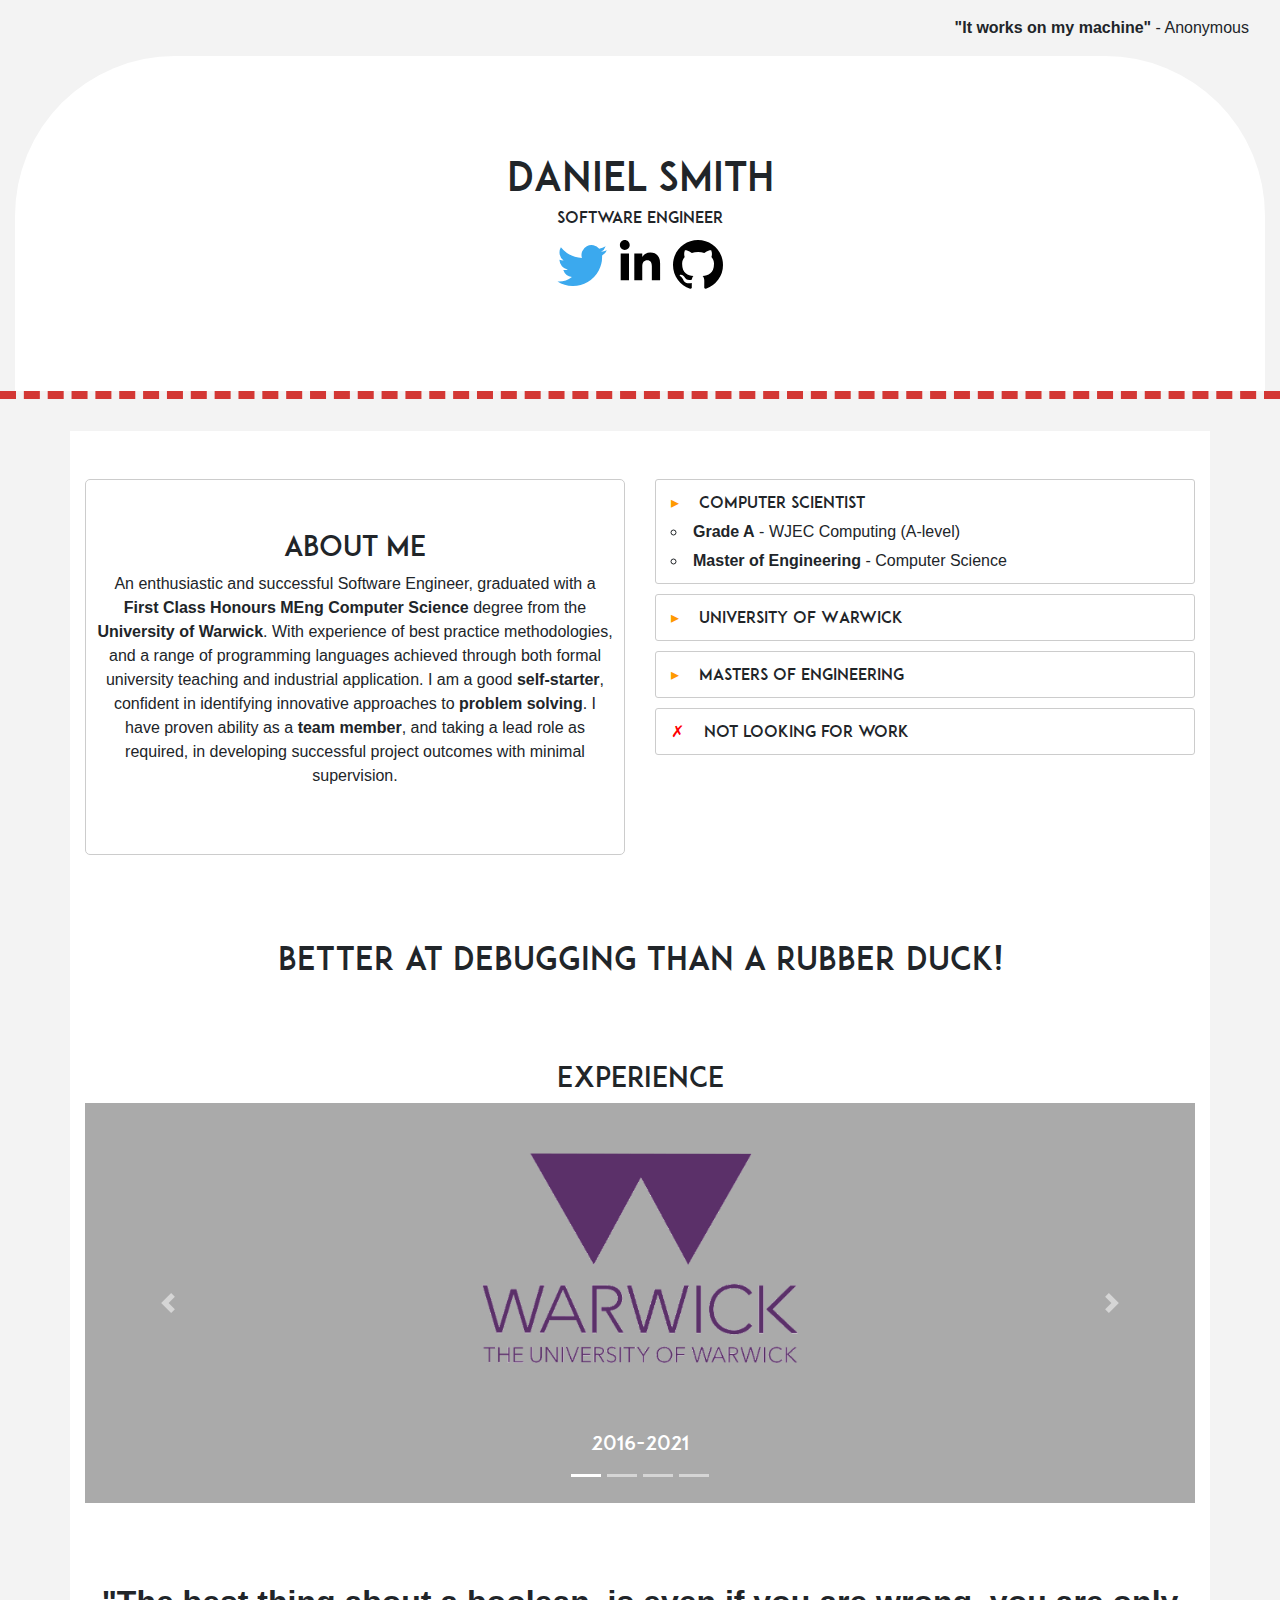
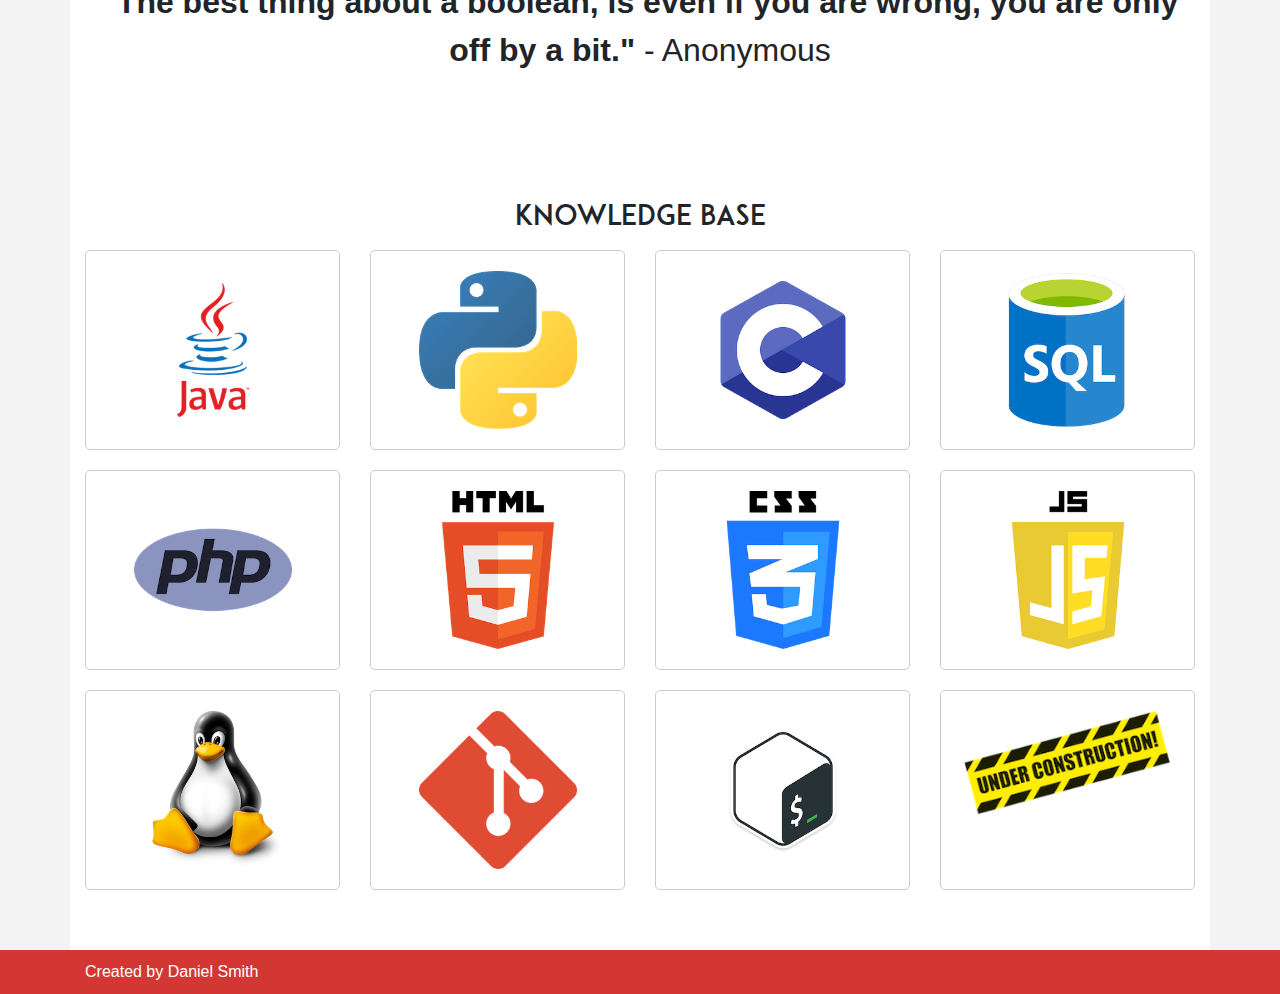
<file: index.html>
<!DOCTYPE html>
<html lang="en" dir="ltr">
    <head>
        <title>Daniel Smith | Resume</title>
        <meta charset="utf-8">
        <meta name="viewport" content="width=device-width, initial-scale=1.0">
        <meta name="keywords" content="Resume, Software Engineer, Developer, Programmer">
        <meta name="description" content="A resume website for the Software Engineer, Daniel Smith">
        <meta name="robots" content="index">
        <meta name="theme-color" content="#d33734">
        <link rel="stylesheet" href="css/bootstrap.min.css">
        <link rel="stylesheet" href="css/custom.css">
        <script type="text/javascript" src="js/jquery.min.js"></script>
        <script type="text/javascript" src="js/bootstrap.min.js"></script>
    </head>
    <body>
        <header class="container-fluid">
            <div class="row header-top">
                <div class="col-12">
                    <div class="quote">
                        <span class="text">"It works on my machine"</span>
                        <span class="author">Anonymous</span>
                    </div>
                </div>
            </div>
            <div class="header-bottom">
                <div class="row">
                    <div class="col-md-12">
                        <div class="title-container">
                            <h1>Daniel Smith</h1>
                            <h6>Software Engineer</h6>
                        </div>
                    </div>
                </div>
                <div class="row contact" id="contact">
                    <div class="col-md-12">
                        <ul>
                            <li><a href="https://twitter.com/dannydjrs" target="_blank" class="social"><img src="img/twitter-logo.svg" alt="Twitter logo"/></a></li>
                            <li><a href="https://www.linkedin.com/in/dannydjrs/" target="_blank" class="social"><img src="img/linkedin-logo.svg" alt="LinkedIn logo"/></a></li>
                            <li><a href="https://github.com/dannydjrs" target="_blank" class="social"><img src="img/mark-github.svg" alt="Github logo"/></a></li>
                        </ul>
                    </div>
                </div>
            </div>
        </header>
        <main class="container">
            <div class="row">
                <div class="col-md-6">
                    <div class="description">
                        <h3>About me</h3>
                        <p>
                            An enthusiastic and successful Software Engineer, 
                            graduated with a <b>First Class Honours MEng Computer 
                            Science</b> degree from the 
                            <b>University of Warwick</b>. With experience of best
                            practice methodologies, and a range of programming 
                            languages achieved through both formal university 
                            teaching and industrial application. 
                            I am a good <b>self-starter</b>, confident in identifying
                            innovative approaches to <b>problem solving</b>. I have 
                            proven ability as a <b>team member</b>, and taking a lead 
                            role as required, in developing successful project 
                            outcomes with minimal supervision.
                        </p>
                    </div>
                </div>
                <div class="col-md-6">
                    <ul id="adjectivesAccordian" class="adjectives accordian">
                        <li class="adjectives-item">
                            <div data-target="#adjectiveCollapse1" data-toggle="collapse" aria-expanded="true" aria-controls="adjectiveCollapse1">
                                <span class="icon orange">&#9656;</span>Computer Scientist
                            </div>
                            <div id="adjectiveCollapse1" class="collapse show" aria-labelledby="adjectiveHeading1" data-parent="#adjectivesAccordian">
                                <ul class="additional">
                                    <li class="additional-item"><b>Grade A</b> - WJEC Computing (A-level)</li>
                                    <li class="additional-item"><b>Master of Engineering</b> - Computer Science</li>
                                </ul>
                            </div>
                        </li>
                        <li class="adjectives-item">
                            <div data-target="#adjectiveCollapse2" data-toggle="collapse" aria-expanded="false" aria-controls="adjectiveCollapse2">
                                <span class="icon orange">&#9656;</span>University of Warwick
                            </div>
                            <div id="adjectiveCollapse2" class="collapse" aria-labelledby="adjectiveHeading2" data-parent="#adjectivesAccordian">
                                <ul class="additional">
                                    <li class="additional-item"><a href="https://www.timeshighereducation.com/news/ref-2014-results-table-of-excellence/2017590.article" target="_blank"><b>"University of the Year"</b> - The Times and Sunday Times Good University Guide</a></li>
                                    <li class="additional-item"><a href="https://warwick.ac.uk/fac/sci/dcs/admissions"><b>1st</b> in UK for scientific outputs</a></li>
                                    <li class="additional-item"><a href="https://www.ref.ac.uk/"><b>2nd</b> in UK for computing research</a></li>
                                    <li class="additional-item"><a href="https://www.thecompleteuniversityguide.co.uk/league-tables/rankings" target="_blank"><b>Top Ten</b> UK University</a></li>
                                </ul>
                            </div>
                        </li>
                        <li class="adjectives-item">
                            <div data-target="#adjectiveCollapse3" data-toggle="collapse" aria-expanded="false" aria-controls="adjectiveCollapse3">
                                <span class="icon orange">&#9656;</span>Masters of Engineering
                            </div>
                            <div id="adjectiveCollapse3" class="collapse" aria-labelledby="adjectiveHeading3" data-parent="#adjectivesAccordian">
                                <ul class="additional">
                                    <li class="additional-item">The highest award for undergraduate studies in engineering</li>
                                </ul>
                            </div>
                        </li>
                        <li class="adjectives-item">
                            <div><span class="icon red">&#10007;</span>Not looking for work</div>
                        </li>
                        <!-- <li class="adjectives-item">
                            <div><span class="icon green">&#10003;</span>Available for hire</div>
                        </li> -->
                    </ul>
                </div>
            </div>
            <div class="row separator">
                <div class="col-md-12">
                    <h2>Better at debugging than a rubber duck!</h2>
                </div>
            </div>
            <div class="row">
                <div class="col-md-12" style="text-align: center;">
                    <h3>Experience</h3>
                </div>
                <div class="col-md-12">
                    <div id="experienceCarousel" class="carousel slide experienceCarousel" data-ride="carousel">
                        <ol class="carousel-indicators">
                            <li data-target="#experienceCarousel" data-slide-to="0" class="active"></li>
                            <li data-target="#experienceCarousel" data-slide-to="1"></li>
                            <li data-target="#experienceCarousel" data-slide-to="2"></li>
                            <li data-target="#experienceCarousel" data-slide-to="3"></li>
                          </ol>
                        <div class="carousel-inner" style="height: 400px;">
                            <div class="carousel-item active" style="background-color: #aaaaaa;">
                                <img src="img/warwick-uni-logo.png" alt="University of Warwick logo" />
                                <div class="carousel-caption">
                                    <h5>2016-2021</h5>
                                </div>
                            </div>
                            <div class="carousel-item" style="background-color: #1d1f33;">
                                <img src="img/magic42-logo.png" alt="magic42 logo"/>
                                <div class="carousel-caption">
                                    <h5>2019-2020</h5>
                                </div>
                            </div>
                            <div class="carousel-item" style="background-color: #25384e;">
                                <img src="img/pathlake-logo.png" alt="Pathlake logo" />
                                <div class="carousel-caption">
                                    <h5>2020-2021</h5>
                                </div>
                            </div>
                            <div class="carousel-item" style="background-color: #1B2A3C;">
                                <img src="img/4cstrategies-logo.svg" alt="4CStrategies logo" />
                                <div class="carousel-caption">
                                    <h5>2021-Present</h5>
                                </div>
                            </div>
                        </div>
                        <a class="carousel-control-prev" href="#experienceCarousel" role="button" data-slide="prev">
                            <span class="carousel-control-prev-icon" aria-hidden="true"></span>
                            <span class="sr-only">Previous</span>
                        </a>
                        <a class="carousel-control-next" href="#experienceCarousel" role="button" data-slide="next">
                            <span class="carousel-control-next-icon" aria-hidden="true"></span>
                            <span class="sr-only">Next</span>
                        </a>
                    </div>
                </div>
            </div>
            <div class="row separator">
                <div class="col-md-12">
                    <div class="quote">
                        <span class="text">"The best thing about a boolean, is even if you are wrong, you are only off by a bit."</span>
                        <span class="author">Anonymous</span>
                    </div>
                </div>
            </div>
            <div class="row languages">
                <div class="col-md-12" style="text-align: center;">
                    <h3>Knowledge Base</h3>
                </div>
                <div class="col-md-3">
                    <div class="tile">
                        <img src="img/languages/java.png" alt="Java Programming Language Logo" />
                    </div>
                </div>
                <div class="col-md-3">
                    <div class="tile">
                        <img src="img/languages/python.png" alt="Python Programming Language Logo" />
                    </div>
                </div>
                <div class="col-md-3">
                    <div class="tile">
                        <img src="img/languages/c-language.png" alt="Python Programming Language Logo" />
                    </div>
                </div>
                <div class="col-md-3">
                    <div class="tile">
                        <img src="img/languages/sql.png" alt="SQl Logo" />
                    </div>
                </div>
                <div class="col-md-3">
                    <div class="tile">
                        <img src="img/languages/php.png" alt="PHP Programming Language Logo" />
                    </div>
                </div>
                <div class="col-md-3">
                    <div class="tile">
                        <img src="img/languages/html.png" alt="HTML Markup Language Logo" />
                    </div>
                </div>
                <div class="col-md-3">
                    <div class="tile">
                        <img src="img/languages/css.png" alt="CSS Language Logo" />
                    </div>
                </div>
                <div class="col-md-3">
                    <div class="tile">
                        <img src="img/languages/js.png" alt="Javascript Programming Language Logo" />
                    </div>
                </div>
                <div class="col-md-3">
                    <div class="tile">
                        <img src="img/languages/unix.png" alt="SQl Logo" />
                    </div>
                </div>
                <div class="col-md-3">
                    <div class="tile">
                        <img src="img/languages/git.png" alt="Git Logo" />
                    </div>
                </div>
                <div class="col-md-3">
                    <div class="tile">
                        <img src="img/languages/bash.png" alt="Bash Scripting Logo" />
                    </div>
                </div>
                <div class="col-md-3">
                    <div class="tile">
                        <img src="img/languages/construction.png" alt="Under construction" />
                    </div>
                </div>
            </div>
        </main>
        <footer class="container-fluid">
            <div class="row">
                <div class="container">
                    Created by Daniel Smith
                </div>
            </div>
        </footer>
    </body>
</html>
</file>
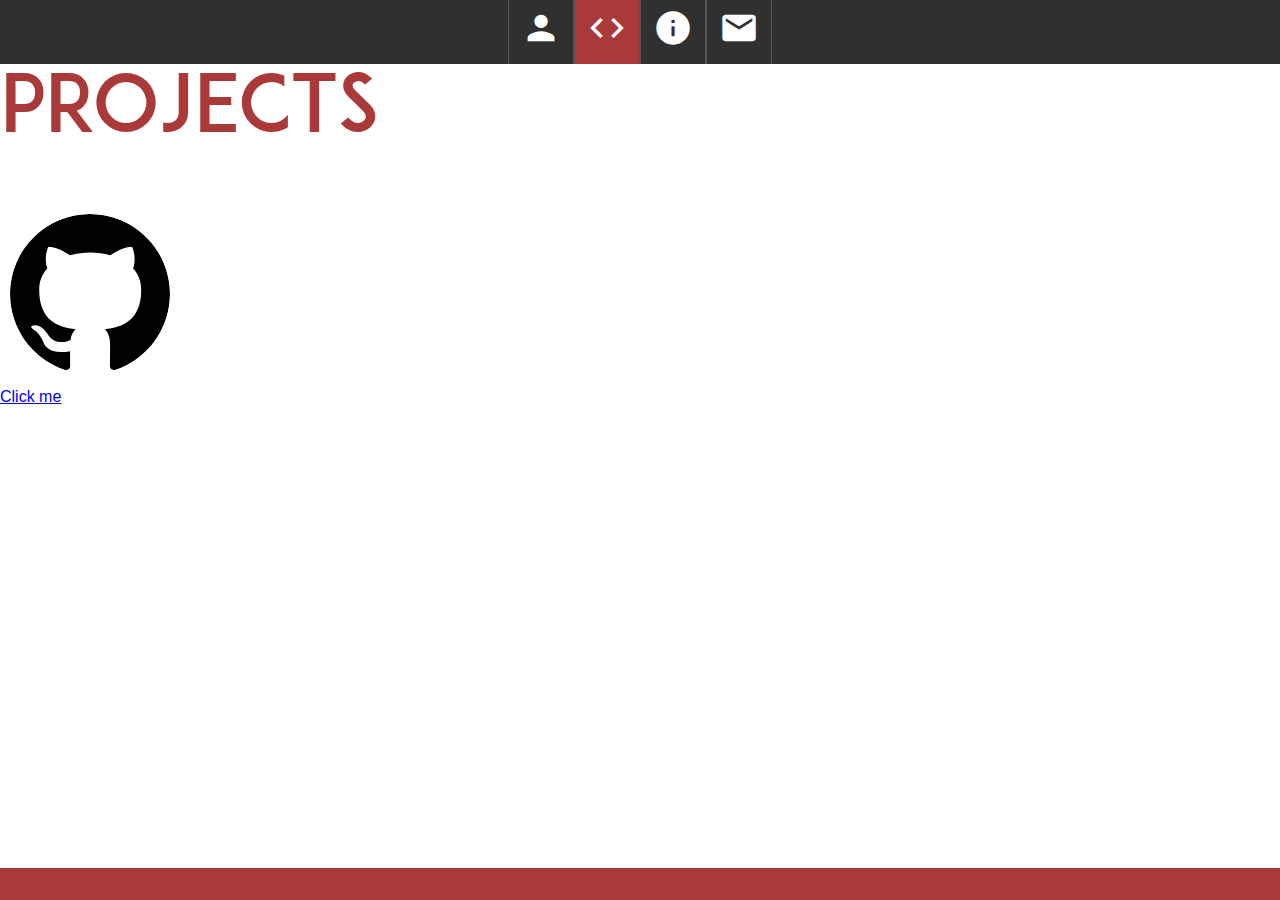
<file: projects.html>
<!DOCTYPE html>
<html lang="en" dir="ltr">
  <head>
    <meta charset="utf-8">
    <title></title>
    <link rel="stylesheet" href="css/stylesheet.css">
    <link rel="stylesheet" href="https://fonts.googleapis.com/icon?family=Material+Icons">
  </head>
  <body>
    <ul class="nav-bar">
        <li><a href="index.html"><i class="material-icons">person</i></a></li>
        <li><a class="selected" href=#><i class="material-icons">code</i></a></li>
        <li><a href="info.html"><i class="material-icons">info</i></a></li>
        <li><a href=#><i class="material-icons">email</i></a></li>
    </ul>
    <div class="project-content">
        <h1 class="heading coloured"> PROJECTS </h1>
        <a href="https://github.com/dannydjrs">
            <img class="github-image" src="images/mark-github.svg" alt="Github icon">
            <span class="caption"> Click me </span>
        </a>
    </div>
    <div class="footer">

    </div>
  </body>
</html>
</file>
<file: css/custom.css>
@font-face {
    font-family: 'adam.cg_proregular';
    src: url('adam.cg_pro-webfont.woff2') format('woff2');
    font-weight: normal;
    font-style: normal;
}

* {
    margin: 0;
    padding: 0;
    font-family: "Nunito", Helvetica, sans-serif;
}

body {
    background-color: #f3f3f3;
}

h1, h2, h3, h4, h5, h6 {
    font-family: 'adam.cg_proregular';
}

header {
    border-bottom: #d33734 dashed 8px;
    margin-bottom: 2em;
}

.header-top {
    text-align: right;
    padding: 1em;
}

.header-bottom {
    background-color: #ffffff;
    border-radius: 10em 10em 0 0;
    padding: 6em 1em;
}

.quote .text {
    font-weight: bold;
}

.quote .author::before {
    content: " - ";
}

.contact {
    text-align: center;
}

.contact ul {
    list-style: none;
    padding: 0;
    margin: 0;
}

.contact ul li {
    display: inline-block;
}

.social {
    display: block;
    text-align: center;
    margin: 5px 2px
}

.social img {
    width: 50px;
}

.social:hover {
    opacity: 0.7;
}

.title-container {
    text-align: center;
}

main {
    padding-top: 3em;
    background-color: white;
}

.adjectives {
    list-style: none;
}

.adjectives-item {
    border: 1px solid #cccccc;
    border-radius: 3px;
    font-family: 'adam.cg_proregular';
    margin-bottom: 10px;
    padding: 10px 15px;
}

.adjectives-item div {
    font-family: 'adam.cg_proregular';
}

.adjectives .additional {
    list-style-position: inside;
}

.additional-item {
    margin-top: 5px;
}

.additional-item a {
    color: inherit;
    text-decoration: underline;
}

.icon {
    margin-right: 20px;
}

.icon.red {
    color: #ff0000
}

.icon.green {
    color: #008000;
}

.icon.orange {
    color: #FF9900;
}

.separator {
    font-size: 2em;
    margin: 75px 0;
    text-align: center;
}

.description {
    border: 1px solid #cccccc;
    border-radius: 5px;
    padding: 50px 10px;
    margin-bottom: 10px;
    text-align: center;
}

.experienceCarousel .carousel-item {
    background-color: #cccccc;
    padding: 50px;
    height: 100%;
}

.experienceCarousel .carousel-item img {
    display: block;
    margin: auto;
    min-height: 30%;
    max-height: 70%;
    max-width: 100%;
}

.experienceCarousel .carousel-control-next:hover {
    background: linear-gradient(to right, transparent, #ffffff);
    opacity: 0.3;
}

.experienceCarousel .carousel-control-prev:hover {
    background: linear-gradient(to left, transparent, #ffffff);
    opacity: 0.3;
}

.languages {
    padding: 50px 0;
}

.tile {
    background-color: #ffffff;
    border: 1px solid #cccccc;
    border-radius: 5px;
    height: 200px;
    margin: 10px 0;
    padding: 20px;
    text-align: center;
    vertical-align: middle;
}

.tile.link img {
    height: 80%;
    margin-bottom: 5px;
}

.tile.link:hover {
    background-color: #f3f3f3;
}

.tile a {
    display: block;
    width: 100%;
    height: 100%;
}

.tile img, .tile-link img {
    max-height: 100%;
    max-width: 100%;
}

footer {
    color: white;
    background-color: #d33734;
    padding: 10px 0;
}
</file>
<file: css/stylesheet.css>
@font-face {
    font-family: 'adam.cg_proregular';
    src: url('adam.cg_pro-webfont.woff2') format('woff2'),
         url('adam.cg_pro-webfont.woff') format('woff');
    font-weight: normal;
    font-style: normal;
}

@keyframes nav-hover {
  to {
    background-color: #555555;
  }
}

html body {
    margin: 0;
    padding: 0;
    height: 100%;
    width: 100%;

    font-family: "Nunito", Helvetica, sans-serif;
}

.nav-bar {
    width: 100%;
    height: 4rem;
    margin: 0;
    padding: 0;
    position: fixed;
    top: 0;

    text-align: center;
    font-size: 0;

    background-color: #303030;

    z-index: 9;
}

.nav-bar li {
    display: inline-block;
    width: 4rem;
    height: 100%;

    border-style: none solid none solid;
    border-width: thin;
    border-color: #555555;
}

.nav-bar li a {
    display: block;
    height: 100%;
}

.nav-bar li a:hover:not(.selected) {
    animation: nav-hover 1s forwards;
}

.selected {
    background-color: #AA3939;
}

.nav-bar li i {
    padding-top: 0.5rem;

    font-size: 2.5rem;
    color: white;
}

.head {
    margin-top: 4rem;
    height: 90vh;
    padding-top: 4rem;

    background-size: cover;
    background-image: url("../images/iceland-skim-rock.jpg");
}

.title-container {
    width: 100%;
    padding: 1rem 0 1rem 0;

    text-align: center;
    color: white;
    background-color: black;
    opacity: 0.6;
}

.title {
    font-size: 7vw;
    font-family: 'adam.cg_proregular';
    font-weight: bold;
}

.title-sub {
    font-size: 1rem;
    font-family: 'adam.cg_proregular';
}

.content {
    height: 100%;
    font-size: 1.5rem;
    text-align: center;
    color: grey;

    margin-bottom: 2rem;

    background-color: white;
}

.main {
    width: 70%;
    margin: auto;
    padding: 2rem;
}

.heading {
    font-size: 5rem;
    font-family: 'adam.cg_proregular';
    font-weight: normal;
}

.coloured {
    color: #AA3939;
}

.face-image {
    width:20rem;
    border-radius: 10rem;
}

.footer {
    background-color: #AA3939;
    height: 2rem;
    width: 100%;
    position: fixed;
    bottom: 0%;
}

.project-content {
    height: 100%;
    width: 100%;

    margin-bottom: 2rem;

    background-color: white;
}

.projects {
    height: 100%;
    display: inline-block;
    text-align: center;
}

.github-image {
    border: 5px solid transparent;
    border-radius: 20rem;
    width: 10rem;
    margin: 5px;
}

.caption {
    font-size: 1rem;
    display: block;
}

.github-image:hover {
    border: 5px solid red;
    border-radius: 20rem;
}

.snake {
    height: 100%;
    display: inline-block;
}
</file>
